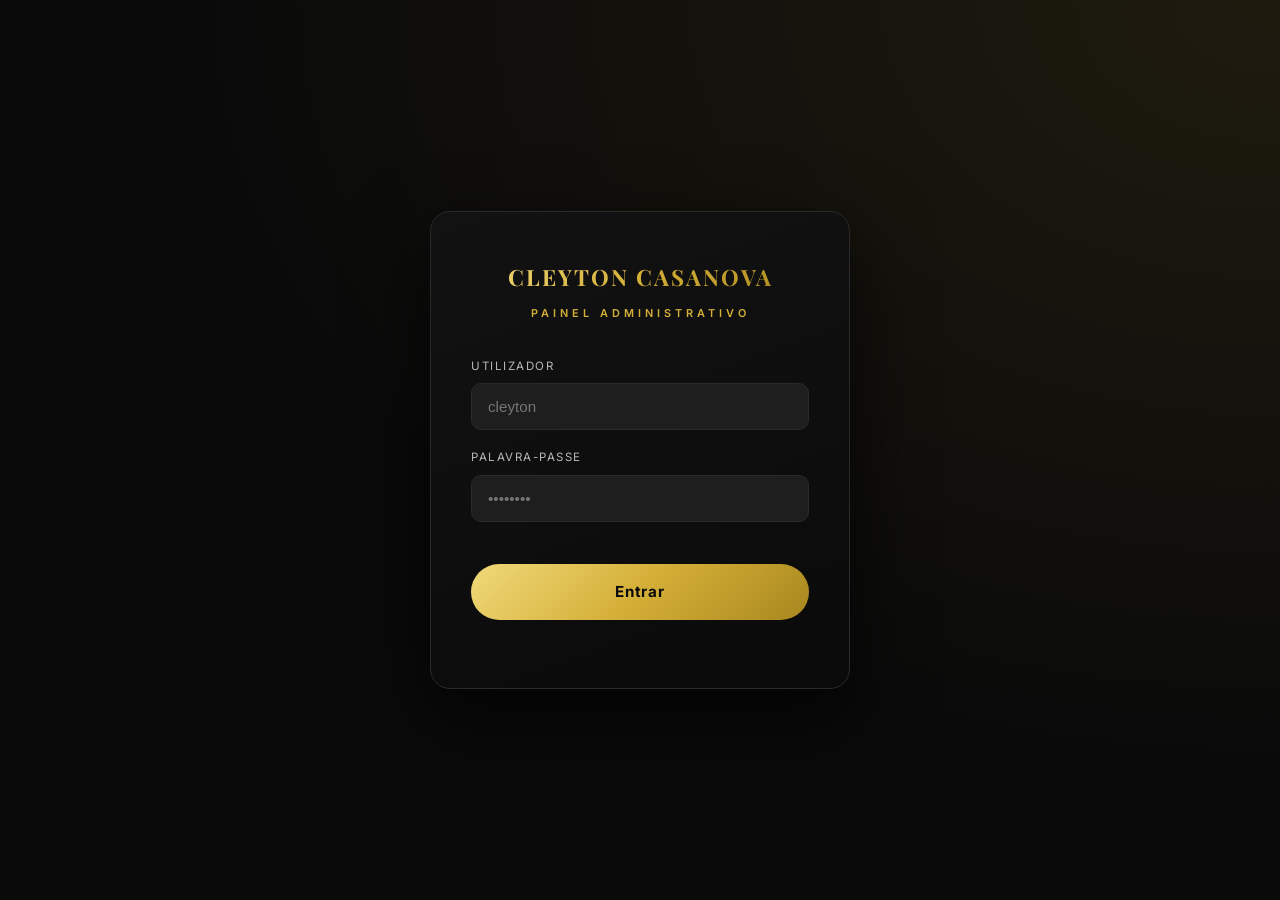
<file: admin/cleytonadmin.html>
<!DOCTYPE html>
<html lang="pt">
<head>
<meta charset="UTF-8" />
<meta name="viewport" content="width=device-width,initial-scale=1.0" />
<title>Admin — CLEYTON CASANOVA STORE</title>
<meta name="robots" content="noindex, nofollow" />
<link rel="stylesheet" href="../css/style.css" />
<link rel="stylesheet" href="../css/admin.css" />
<link href="https://fonts.googleapis.com/css2?family=Inter:wght@300;400;500;600;700&family=Playfair+Display:wght@600;700;900&display=swap" rel="stylesheet">
<style>
  body {
    display: flex; align-items: center; justify-content: center;
    min-height: 100vh;
    background: radial-gradient(ellipse at top right, rgba(212,175,55,0.10), transparent 60%), #0a0a0a;
    padding: 20px;
  }
  .login-card {
    width: 100%; max-width: 420px; padding: 48px 40px 36px;
    background: linear-gradient(160deg, #121212 0%, #0a0a0a 100%);
    border: 1px solid var(--cinza-linha); border-radius: 20px;
    box-shadow: 0 30px 80px rgba(0, 0, 0, 0.7);
  }
  .brand-login { text-align: center; margin-bottom: 34px; }
  .brand-login .logo {
    font-family: var(--fonte-titulo); font-size: 1.4rem; letter-spacing: 2px;
    background: linear-gradient(135deg, var(--dourado-claro), var(--dourado), var(--dourado-escuro));
    -webkit-background-clip: text; background-clip: text; -webkit-text-fill-color: transparent; font-weight: 700;
  }
  .brand-login .subtitulo {
    color: var(--dourado); text-transform: uppercase; letter-spacing: 4px; font-size: 0.68rem; margin-top: 10px;
  }
  .campo-login { margin-bottom: 18px; }
  .campo-login label {
    display: block; font-size: 0.72rem; color: var(--cinza-texto);
    text-transform: uppercase; letter-spacing: 1.5px; margin-bottom: 8px;
  }
  .campo-login input {
    width: 100%; background: var(--cinza); border: 1px solid var(--cinza-linha);
    border-radius: 10px; padding: 14px 16px; color: var(--branco); font-size: 0.95rem; transition: var(--transicao);
  }
  .campo-login input:focus {
    outline: none; border-color: var(--dourado); box-shadow: 0 0 0 2px rgba(212, 175, 55, 0.15);
  }
  .btn-login {
    width: 100%; margin-top: 24px; padding: 16px; border-radius: 999px;
    background: linear-gradient(135deg, var(--dourado-claro), var(--dourado), var(--dourado-escuro));
    color: var(--preto); font-weight: 700; letter-spacing: 0.8px; font-size: 0.95rem;
    transition: var(--transicao); cursor: pointer; border: none;
  }
  .btn-login:hover { transform: translateY(-2px); box-shadow: 0 0 45px rgba(212, 175, 55, 0.5); }
  .mensagem-erro { color: #ff5252; font-size: 0.85rem; text-align: center; margin-top: 16px; min-height: 1.2em; }
</style>
</head>
<body>

<div class="login-card">
  <div class="brand-login">
    <div class="logo">CLEYTON CASANOVA</div>
    <div class="subtitulo">Painel Administrativo</div>
  </div>

  <form id="form-login">
    <div class="campo-login">
      <label for="user">Utilizador</label>
      <input type="text" id="user" required placeholder="cleyton" />
    </div>
    <div class="campo-login">
      <label for="password">Palavra-passe</label>
      <input type="password" id="password" required placeholder="••••••••" />
    </div>
    <button type="submit" class="btn-login" id="btn-entrar">Entrar</button>
    <p class="mensagem-erro" id="erro-login"></p>
  </form>
</div>

<script>
(function () {
  // ==========================================
  // DEFINE AQUI O TEU UTILIZADOR E PALAVRA-PASSE
  // ==========================================
  const ADMIN_USER = "cleyton";
  const ADMIN_PASS = "Casanova2026";
  // ==========================================

  const form = document.getElementById("form-login");
  const btn = document.getElementById("btn-entrar");
  const errEl = document.getElementById("erro-login");

  // Se já estiver logado (guardado no navegador), vai direto para o dashboard
  if (localStorage.getItem("admin_logado") === "sim") {
    location.href = "dashboard.html";
  }

  form.addEventListener("submit", (e) => {
    e.preventDefault();
    errEl.textContent = "";
    
    const userDigitado = document.getElementById("user").value.trim();
    const passDigitada = document.getElementById("password").value;

    btn.disabled = true;
    btn.textContent = "A verificar...";

    // Simulação de um pequeno atraso (apenas para parecer real)
    setTimeout(() => {
      if (userDigitado === ADMIN_USER && passDigitada === ADMIN_PASS) {
        // Login com sucesso!
        localStorage.setItem("admin_logado", "sim");
        location.href = "dashboard.html";
      } else {
        // Erro
        errEl.textContent = "Utilizador ou palavra-passe incorrectos.";
        btn.disabled = false;
        btn.textContent = "Entrar";
      }
    }, 600);
  });
})();
</script>
</body>
</html>
</file>
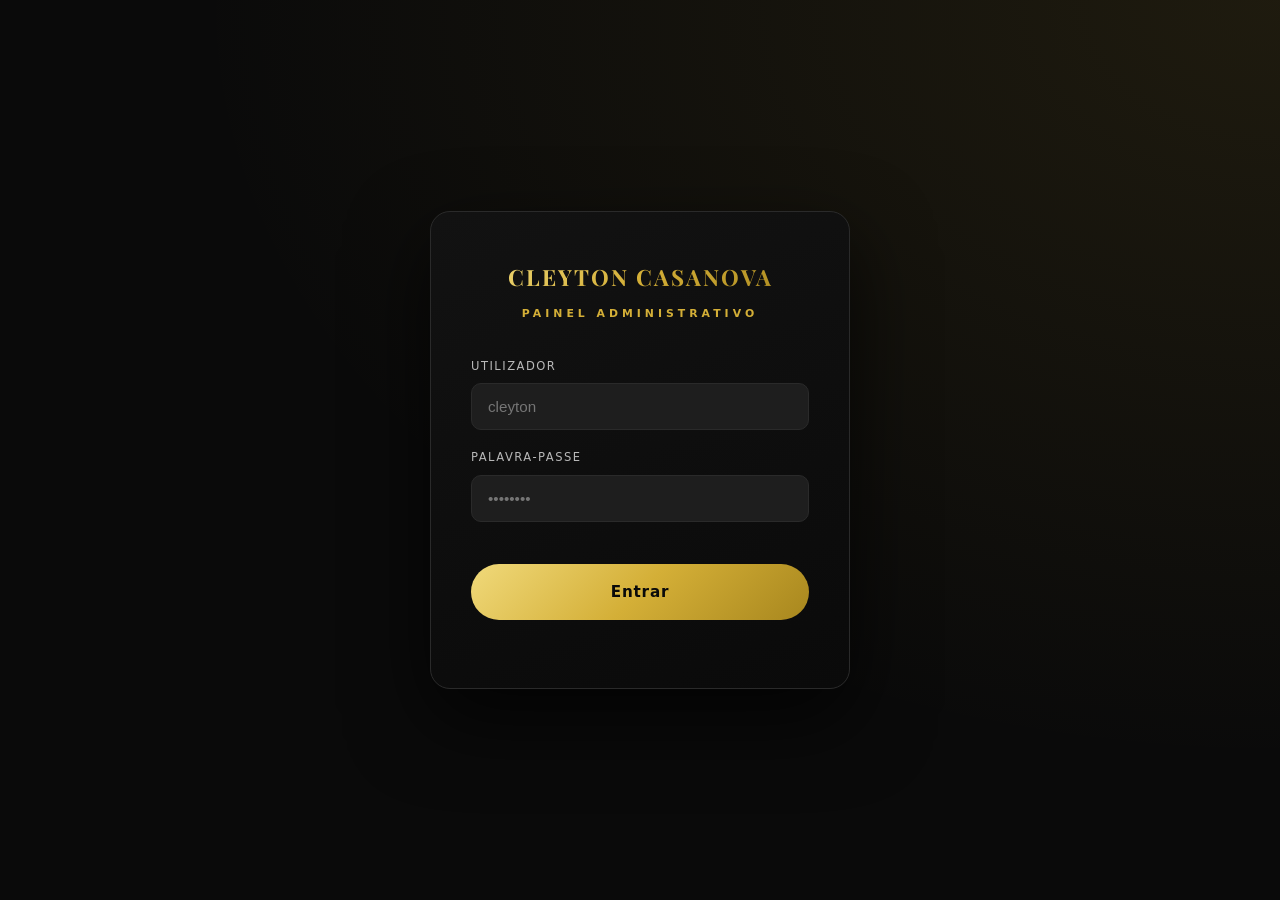
<file: admin/login.html>
<!DOCTYPE html>
<html><head>
<meta charset="utf-8">
<meta http-equiv="refresh" content="0; url=cleytonadmin.html">
<title>Redirecionando…</title>
</head><body>
<p>A redirecionar… <a href="cleytonadmin.html">Clica aqui</a></p>
</body></html>
</file>
<file: css/style.css>
/* ========== RESET ========== */
*, *::before, *::after { box-sizing: border-box; margin: 0; padding: 0; }
html { scroll-behavior: smooth; }
img { max-width: 100%; display: block; }
a { color: inherit; text-decoration: none; }
button { font: inherit; cursor: pointer; border: none; background: none; color: inherit; }

/* ========== VARIÁVEIS ========== */
:root {
  --preto: #0a0a0a;
  --preto-suave: #121212;
  --cinza: #1e1e1e;
  --cinza-linha: #2a2a2a;
  --cinza-texto: #b8b8b8;
  --branco: #ffffff;
  --dourado: #d4af37;
  --dourado-claro: #f0d97a;
  --dourado-escuro: #a8871e;
  --sombra-dourada: 0 0 30px rgba(212, 175, 55, 0.25);
  --transicao: 0.35s cubic-bezier(0.4, 0, 0.2, 1);
  --fonte-principal: 'Inter', system-ui, -apple-system, 'Segoe UI', sans-serif;
  --fonte-titulo: 'Playfair Display', Georgia, serif;
  --max-largura: 1240px;
  --radius: 14px;
}

body {
  font-family: var(--fonte-principal);
  background: var(--preto);
  color: var(--branco);
  line-height: 1.6;
  overflow-x: hidden;
  -webkit-font-smoothing: antialiased;
}

/* ========== LOADER ELEGANTE ========== */
#loader {
  position: fixed; inset: 0; z-index: 9999;
  background: var(--preto);
  display: flex; align-items: center; justify-content: center;
  transition: opacity 0.6s ease, visibility 0.6s ease;
}
#loader.escondido { opacity: 0; visibility: hidden; }
#loader .anel {
  width: 60px; height: 60px;
  border: 2px solid var(--cinza-linha);
  border-top-color: var(--dourado);
  border-radius: 50%;
  animation: rodar 0.9s linear infinite;
}
@keyframes rodar { to { transform: rotate(360deg); } }

/* ========== HEADER ========== */
.header {
  position: fixed; top: 0; left: 0; right: 0; z-index: 100;
  padding: 20px 0;
  background: rgba(10, 10, 10, 0.75);
  backdrop-filter: blur(14px);
  border-bottom: 1px solid transparent;
  transition: var(--transicao);
}
.header.rolado { border-bottom-color: var(--cinza-linha); padding: 12px 0; }
.header .container { display: flex; align-items: center; justify-content: space-between; }
.logo {
  font-family: var(--fonte-titulo);
  font-size: 1.4rem; letter-spacing: 2px;
  background: linear-gradient(135deg, var(--dourado-claro), var(--dourado), var(--dourado-escuro));
  -webkit-background-clip: text; background-clip: text;
  -webkit-text-fill-color: transparent;
  font-weight: 700;
}
.nav { display: flex; gap: 34px; align-items: center; }
.nav a {
  font-size: 0.9rem; color: var(--cinza-texto);
  position: relative; transition: var(--transicao);
  letter-spacing: 0.5px;
}
.nav a::after {
  content: ''; position: absolute; left: 0; bottom: -6px;
  height: 1px; width: 0; background: var(--dourado);
  transition: width var(--transicao);
}
.nav a:hover, .nav a.activo { color: var(--branco); }
.nav a:hover::after, .nav a.activo::after { width: 100%; }

/* Badge carrinho */
.nav-carrinho { position: relative; display: inline-flex; align-items: center; gap: 6px; }
.nav-carrinho .badge {
  background: var(--dourado); color: var(--preto);
  border-radius: 999px; padding: 1px 7px;
  font-size: 0.7rem; font-weight: 700;
  min-width: 20px; text-align: center;
}
.nav-carrinho .badge.vazio { display: none; }

/* Menu hambúrguer */
.menu-toggle { display: none; flex-direction: column; gap: 5px; padding: 6px; }
.menu-toggle span {
  display: block; width: 24px; height: 2px;
  background: var(--branco); transition: var(--transicao);
}
.menu-toggle.activo span:nth-child(1) { transform: translateY(7px) rotate(45deg); }
.menu-toggle.activo span:nth-child(2) { opacity: 0; }
.menu-toggle.activo span:nth-child(3) { transform: translateY(-7px) rotate(-45deg); }

@media (max-width: 900px) {
  .menu-toggle { display: flex; }
  .nav {
    position: fixed; top: 0; right: -100%;
    width: 78%; max-width: 320px; height: 100vh;
    background: var(--preto-suave);
    flex-direction: column; align-items: flex-start;
    padding: 100px 30px; gap: 22px;
    transition: right 0.4s ease;
    border-left: 1px solid var(--cinza-linha);
  }
  .nav.aberto { right: 0; }
}

/* ========== CONTAINER ========== */
.container {
  width: 100%; max-width: var(--max-largura);
  margin: 0 auto; padding: 0 24px;
}

/* ========== BOTÕES ========== */
.btn {
  display: inline-flex; align-items: center; justify-content: center; gap: 10px;
  padding: 14px 30px; border-radius: 999px;
  font-weight: 600; letter-spacing: 0.6px; font-size: 0.9rem;
  transition: var(--transicao); position: relative; overflow: hidden;
}
.btn-primario {
  background: linear-gradient(135deg, var(--dourado-claro), var(--dourado), var(--dourado-escuro));
  color: var(--preto); box-shadow: var(--sombra-dourada);
}
.btn-primario:hover { transform: translateY(-2px); box-shadow: 0 0 40px rgba(212, 175, 55, 0.5); }
.btn-secundario {
  border: 1px solid var(--dourado); color: var(--dourado); background: transparent;
}
.btn-secundario:hover { background: var(--dourado); color: var(--preto); }
.btn-grande { padding: 18px 44px; font-size: 1rem; }

/* ========== ANIMAÇÃO SCROLL (reveal) ========== */
.reveal { opacity: 0; transform: translateY(40px); transition: opacity 0.9s ease, transform 0.9s ease; }
.reveal.visivel { opacity: 1; transform: translateY(0); }
.reveal-delay-1 { transition-delay: 0.15s; }
.reveal-delay-2 { transition-delay: 0.3s; }
.reveal-delay-3 { transition-delay: 0.45s; }

/* ========== TÍTULOS ========== */
.titulo-seccao {
  font-family: var(--fonte-titulo);
  font-size: clamp(2rem, 4vw, 3rem);
  margin-bottom: 12px;
  letter-spacing: 0.5px;
}
.subtitulo {
  color: var(--dourado); text-transform: uppercase;
  letter-spacing: 4px; font-size: 0.78rem; font-weight: 600;
  margin-bottom: 16px;
}
.linha-dourada {
  width: 60px; height: 2px;
  background: linear-gradient(90deg, var(--dourado), transparent);
  margin: 20px 0;
}
.linha-dourada.centro { margin: 20px auto; }

/* ========== FOOTER ========== */
.footer {
  background: var(--preto-suave);
  border-top: 1px solid var(--cinza-linha);
  padding: 60px 0 30px; margin-top: 100px;
}
.footer-grid {
  display: grid; grid-template-columns: 2fr 1fr 1fr 1fr; gap: 40px;
  margin-bottom: 40px;
}
@media (max-width: 800px) { .footer-grid { grid-template-columns: 1fr 1fr; } }
@media (max-width: 500px) { .footer-grid { grid-template-columns: 1fr; } }
.footer h4 {
  font-size: 0.85rem; text-transform: uppercase;
  letter-spacing: 2px; color: var(--dourado); margin-bottom: 18px;
}
.footer a, .footer p { color: var(--cinza-texto); font-size: 0.9rem; margin-bottom: 10px; }
.footer a:hover { color: var(--dourado); }
.footer-copy {
  text-align: center; padding-top: 30px;
  border-top: 1px solid var(--cinza-linha);
  color: var(--cinza-texto); font-size: 0.8rem;
}

/* ========== WHATSAPP FLUTUANTE ========== */
.whatsapp-flutuante {
  position: fixed; bottom: 24px; right: 24px; z-index: 90;
  width: 58px; height: 58px; border-radius: 50%;
  background: #25d366; display: flex; align-items: center; justify-content: center;
  box-shadow: 0 6px 24px rgba(37, 211, 102, 0.45);
  transition: var(--transicao);
}
.whatsapp-flutuante:hover { transform: scale(1.1); }
.whatsapp-flutuante svg { width: 30px; height: 30px; fill: #fff; }

/* ========== NOTIFICAÇÕES TOAST ========== */
.toast-container {
  position: fixed; top: 90px; right: 24px; z-index: 999;
  display: flex; flex-direction: column; gap: 10px;
}
.toast {
  background: var(--cinza); border-left: 3px solid var(--dourado);
  padding: 14px 22px; border-radius: 8px;
  color: var(--branco); font-size: 0.9rem;
  box-shadow: 0 10px 30px rgba(0, 0, 0, 0.6);
  animation: entrarToast 0.4s ease;
  max-width: 320px;
}
.toast.erro { border-left-color: #ff5252; }
.toast.sucesso { border-left-color: #25d366; }
@keyframes entrarToast { from { transform: translateX(120%); } to { transform: translateX(0); } }
.toast.saindo { animation: sairToast 0.3s ease forwards; }
@keyframes sairToast { to { transform: translateX(120%); opacity: 0; } }

/* ========== MODAL CONVITE CLIENTE ========== */
.modal-convite-fundo {
  position: fixed; inset: 0; background: rgba(0, 0, 0, 0.88);
  backdrop-filter: blur(8px); z-index: 10000;
  display: none; align-items: center; justify-content: center;
  padding: 20px; animation: fadeIn 0.3s ease;
}
.modal-convite-fundo.aberto { display: flex; }
@keyframes fadeIn { from { opacity: 0; } to { opacity: 1; } }

.modal-convite-box {
  background: linear-gradient(160deg, #121212 0%, #0a0a0a 100%);
  border: 1px solid var(--dourado);
  border-radius: 20px; padding: 44px 36px;
  max-width: 440px; width: 100%;
  max-height: 92vh; overflow-y: auto;
  position: relative;
  box-shadow: 0 30px 80px rgba(212, 175, 55, 0.2);
  animation: subir 0.4s cubic-bezier(0.16, 1, 0.3, 1);
}
@keyframes subir { from { transform: translateY(40px); opacity: 0; } to { transform: translateY(0); opacity: 1; } }

.modal-convite-fechar {
  position: absolute; top: 14px; right: 14px;
  width: 32px; height: 32px; border-radius: 50%;
  background: var(--cinza); color: var(--branco);
  font-size: 1.2rem; display: flex; align-items: center; justify-content: center;
  transition: var(--transicao);
}
.modal-convite-fechar:hover { background: var(--dourado); color: var(--preto); }

.modal-voltar {
  color: var(--cinza-texto); font-size: 0.85rem;
  margin-bottom: 16px; transition: var(--transicao);
}
.modal-voltar:hover { color: var(--dourado); }

.convite-icone {
  font-size: 3.5rem; text-align: center; margin-bottom: 16px;
  animation: pulse 2s ease-in-out infinite;
}
@keyframes pulse {
  0%, 100% { transform: scale(1); }
  50% { transform: scale(1.1); }
}

.modal-convite-box h2 {
  font-family: var(--fonte-titulo); font-size: 1.6rem;
  text-align: center; margin-bottom: 14px;
}
.convite-texto {
  color: var(--cinza-texto); font-size: 0.92rem;
  text-align: center; margin-bottom: 22px; line-height: 1.6;
}
.convite-texto strong { color: var(--dourado); }

.convite-beneficios {
  display: flex; flex-direction: column; gap: 10px;
  margin: 20px 0 26px;
  padding: 18px; background: var(--cinza);
  border-radius: 12px; border: 1px solid var(--cinza-linha);
}
.beneficio {
  display: flex; align-items: center; gap: 12px;
  font-size: 0.88rem; color: var(--branco);
}
.beneficio span { font-size: 1.3rem; }

.modal-convite-box .form-admin { gap: 12px; }
.modal-convite-box .form-admin label {
  font-size: 0.75rem; color: var(--cinza-texto);
  text-transform: uppercase; letter-spacing: 1px;
  display: block; margin-bottom: 6px;
}
.modal-convite-box .form-admin input {
  width: 100%; background: var(--cinza);
  border: 1px solid var(--cinza-linha);
  padding: 12px 14px; border-radius: 10px;
  color: var(--branco); font-size: 0.92rem;
  font-family: inherit; transition: var(--transicao);
}
.modal-convite-box .form-admin input:focus {
  outline: none; border-color: var(--dourado);
  box-shadow: 0 0 0 2px rgba(212, 175, 55, 0.15);
}
.card-produto .img-wrap {
  position: relative; 
  aspect-ratio: 1; 
  overflow: hidden;
  background: #111; /* Fundo escuro para produtos sem fundo */
  display: flex;
  align-items: center;
  justify-content: center;
  padding: 10px; /* Dá um pequeno respiro à imagem */
}
.card-produto .img-wrap img {
  width: 100%; 
  height: 100%; 
  object-fit: contain; /* A MÁGICA: a imagem aparece inteira sem esticar */
  transition: transform 0.6s ease;
}
.card-produto:hover .img-wrap img { transform: scale(1.08); }
</file>
<file: css/admin.css>
/* ---------- LOGIN ---------- */
.login-card {
  width: 100%; max-width: 420px; padding: 44px;
  background: var(--preto-suave); border: 1px solid var(--cinza-linha);
  border-radius: var(--radius); box-shadow: 0 20px 60px rgba(0,0,0,.6);
}

/* ---------- LAYOUT ---------- */
.admin-layout { display: grid; grid-template-columns: 260px 1fr; min-height: 100vh; }
@media (max-width: 900px) { .admin-layout { grid-template-columns: 1fr; } }

.admin-sidebar {
  background: var(--preto-suave); border-right: 1px solid var(--cinza-linha);
  padding: 30px 20px; display: flex; flex-direction: column;
  position: sticky; top: 0; height: 100vh; overflow-y: auto;
}
@media (max-width: 900px) {
  .admin-sidebar { height: auto; position: static; }
}
.admin-nav { display: flex; flex-direction: column; gap: 6px; }
.admin-nav a {
  padding: 12px 14px; border-radius: 10px;
  color: var(--cinza-texto); font-size: .92rem;
  transition: var(--transicao);
}
.admin-nav a:hover, .admin-nav a.activo {
  background: var(--cinza); color: var(--dourado);
}
.admin-main { padding: 40px; overflow-x: auto; }
@media (max-width: 700px) { .admin-main { padding: 24px; } }

/* ---------- STATS ---------- */
.stats-grid {
  display: grid; gap: 18px; margin-top: 30px;
  grid-template-columns: repeat(auto-fill, minmax(220px, 1fr));
}
.stat-card {
  background: var(--preto-suave); border: 1px solid var(--cinza-linha);
  border-radius: var(--radius); padding: 22px; transition: var(--transicao);
}
.stat-card:hover { border-color: var(--dourado); transform: translateY(-2px); }
.stat-card.dourado { border-left: 3px solid var(--dourado); }
.stat-card.verde   { border-left: 3px solid #25d366; }
.stat-card.amarelo { border-left: 3px solid #ffc107; }
.stat-card.vermelho{ border-left: 3px solid #ff5252; }
.stat-label { font-size: .8rem; text-transform: uppercase; letter-spacing: 1px; color: var(--cinza-texto); margin-bottom: 10px; }
.stat-value { font-size: 1.8rem; font-weight: 700; color: var(--dourado); }

/* ---------- CHART ---------- */
.chart-bar {
  display: flex; gap: 12px; align-items: flex-end;
  height: 240px; padding: 20px; background: var(--preto-suave);
  border: 1px solid var(--cinza-linha); border-radius: var(--radius);
}
.bar-item { flex: 1; display: flex; flex-direction: column; align-items: center; justify-content: flex-end; height: 100%; gap: 8px; }
.bar {
  width: 100%; max-width: 60px;
  background: linear-gradient(180deg, var(--dourado-claro), var(--dourado-escuro));
  border-radius: 6px 6px 0 0; transition: var(--transicao); min-height: 4px;
}
.bar:hover { opacity: .8; }
.bar-label { font-size: .7rem; color: var(--cinza-texto); }
.bar-val { font-size: .65rem; color: var(--dourado); }

/* ---------- TABELAS ---------- */
.tabela-admin {
  width: 100%; border-collapse: collapse; margin-top: 20px;
  background: var(--preto-suave); border-radius: var(--radius); overflow: hidden;
}
.tabela-admin th, .tabela-admin td {
  padding: 14px 18px; text-align: left;
  border-bottom: 1px solid var(--cinza-linha);
  font-size: .9rem;
}
.tabela-admin th {
  background: var(--cinza); color: var(--dourado);
  text-transform: uppercase; font-size: .75rem; letter-spacing: 1px;
}
.tabela-admin tr:hover td { background: rgba(212,175,55,.04); }

.estado-tag {
  padding: 4px 12px; border-radius: 999px;
  font-size: .72rem; text-transform: uppercase; letter-spacing: .5px; font-weight: 600;
}
.estado-tag.pendente   { background: rgba(255,193,7,.15); color: #ffc107; }
.estado-tag.confirmado { background: rgba(37,211,102,.15); color: #25d366; }
.estado-tag.concluido  { background: rgba(212,175,55,.15); color: var(--dourado); }
.estado-tag.cancelado  { background: rgba(255,82,82,.15); color: #ff5252; }

/* ---------- MODAL ---------- */
.modal-fundo {
  position: fixed; inset: 0; background: rgba(0,0,0,.85);
  z-index: 9999; display: none; align-items: center; justify-content: center;
  padding: 20px;
}
.modal-fundo.aberto { display: flex; }
.modal-box {
  background: var(--preto-suave); border: 1px solid var(--cinza-linha);
  border-radius: var(--radius); max-width: 700px; width: 100%;
  max-height: 90vh; overflow-y: auto; padding: 34px;
}
.modal-box h2 { font-family: var(--fonte-titulo); margin-bottom: 22px; }

.form-admin { display: grid; gap: 14px; }
.form-admin label { font-size: .8rem; color: var(--cinza-texto); text-transform: uppercase; letter-spacing: 1px; display: block; margin-bottom: 6px; }
.form-admin input, .form-admin select, .form-admin textarea {
  width: 100%; background: var(--cinza); border: 1px solid var(--cinza-linha);
  padding: 12px 14px; border-radius: 10px; color: var(--branco); font-size: .92rem;
  font-family: inherit;
}
.form-admin input:focus, .form-admin select:focus, .form-admin textarea:focus {
  outline: none; border-color: var(--dourado);
}
.form-admin .linha-2 { display: grid; grid-template-columns: 1fr 1fr; gap: 12px; }

.upload-imagens { display: flex; flex-wrap: wrap; gap: 10px; }
.upload-imagens .prev {
  position: relative; width: 90px; height: 90px;
  border-radius: 10px; overflow: hidden; border: 1px solid var(--cinza-linha);
}
.upload-imagens .prev img { width: 100%; height: 100%; object-fit: cover; }
.upload-imagens .prev button {
  position: absolute; top: 2px; right: 2px;
  background: rgba(255,82,82,.9); color: white;
  width: 22px; height: 22px; border-radius: 50%; font-size: .7rem;
}
</file>
